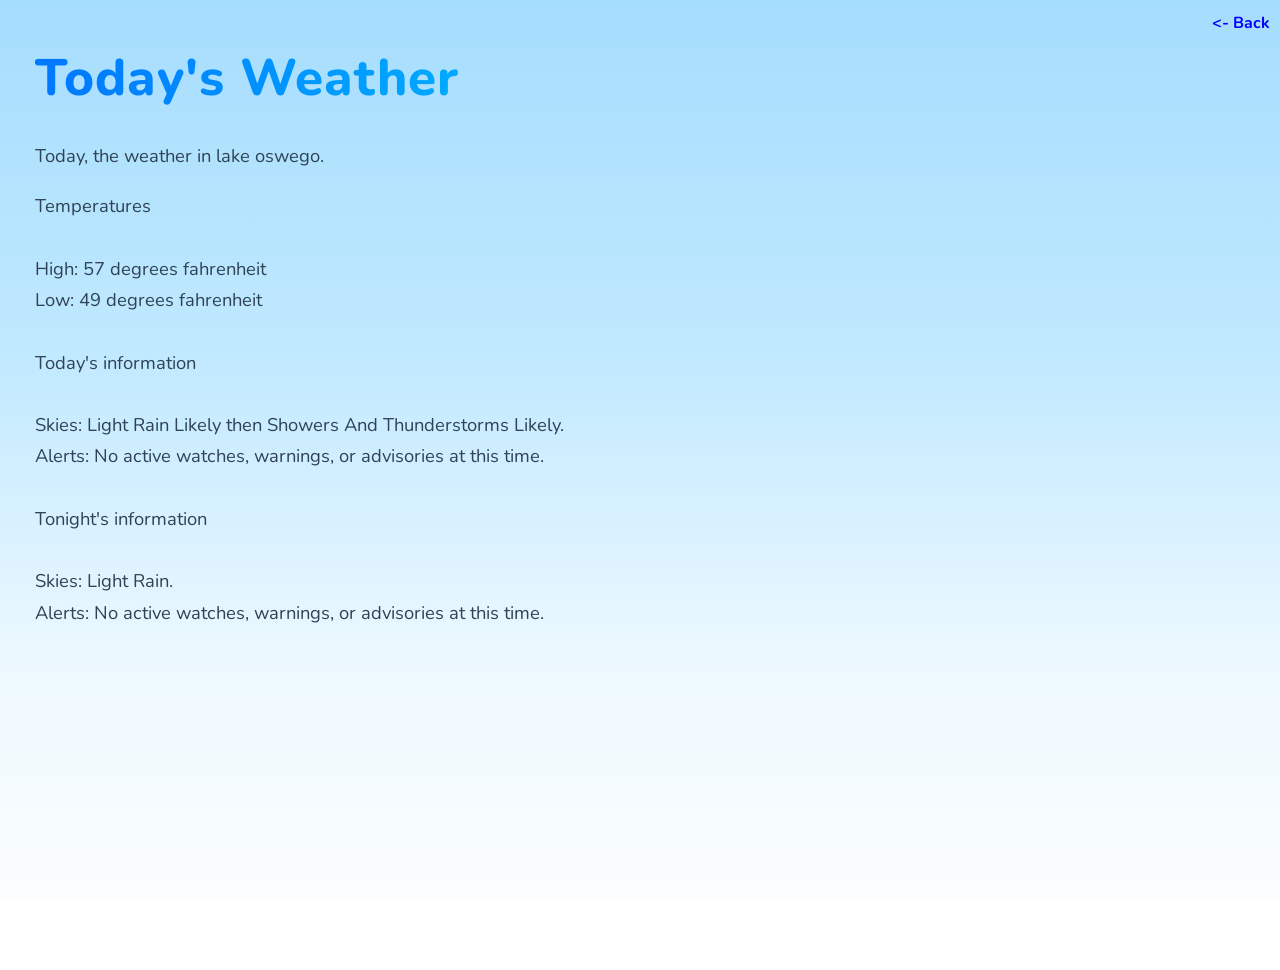
<file: site/todays-weather.html>
<!DOCTYPE html>
<html lang="en">
<head>
  <meta charset="UTF-8">
  <title>Today's Weather</title>
  <link rel="stylesheet" href="../style.css">
</head>
<body>
  <h1>Today's Weather</h1>
  <div style="position: fixed; top: 10px; right: 10px; color: blue; text-decoration: none;">
    <a href="javascript:history.back()" style="color: blue; text-decoration: none;"><- Back</a>
  </div>
  <p>Today, the weather in lake oswego.</p>
  <p>
  Temperatures<br>
  <br>
  High: 57 degrees fahrenheit<br>
  Low: 49 degrees fahrenheit<br>
  <br>
  Today's information<br>
  <br>
  Skies: Light Rain Likely then Showers And Thunderstorms Likely.<br>
  Alerts: No active watches, warnings, or advisories at this time.<br>
  <br>
  Tonight's information<br>
  <br>
  Skies: Light Rain.<br>
  Alerts: No active watches, warnings, or advisories at this time.<br>
  <br>
  </p>
</body>
</html>
</file>
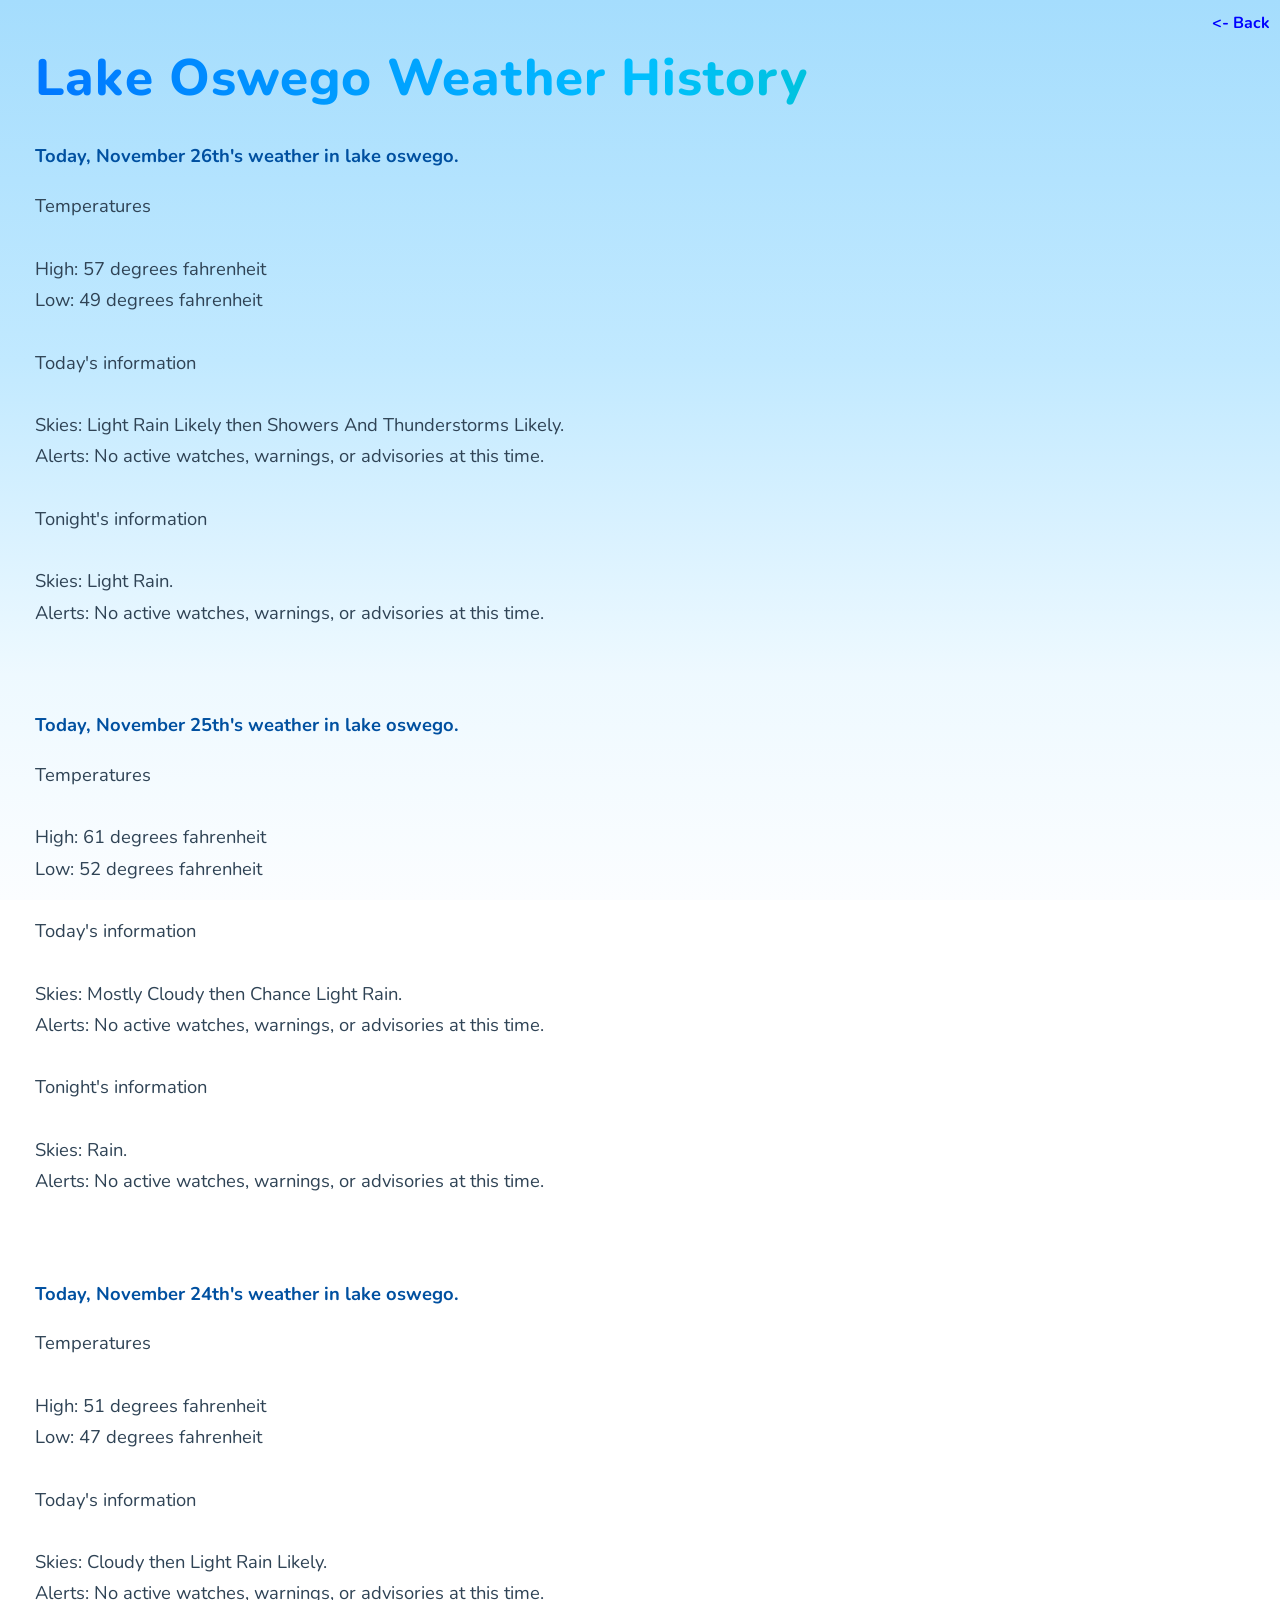
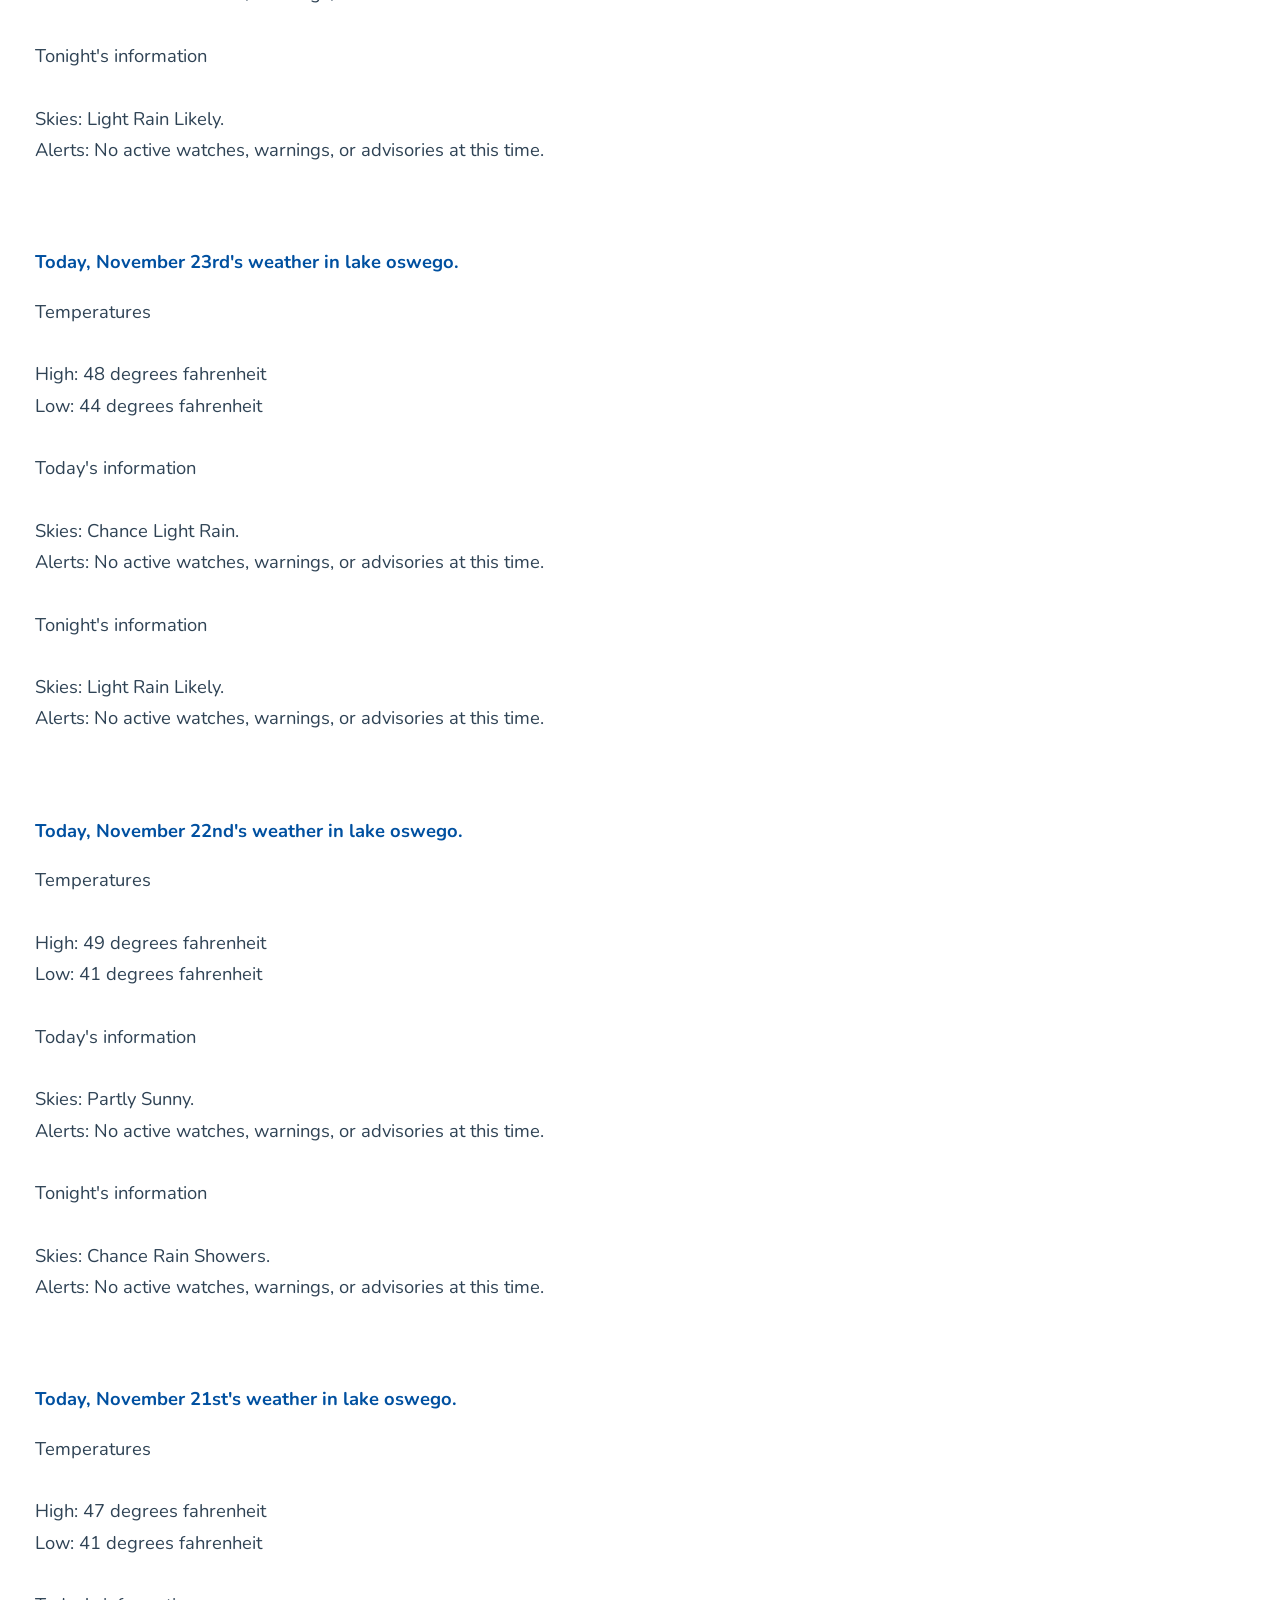
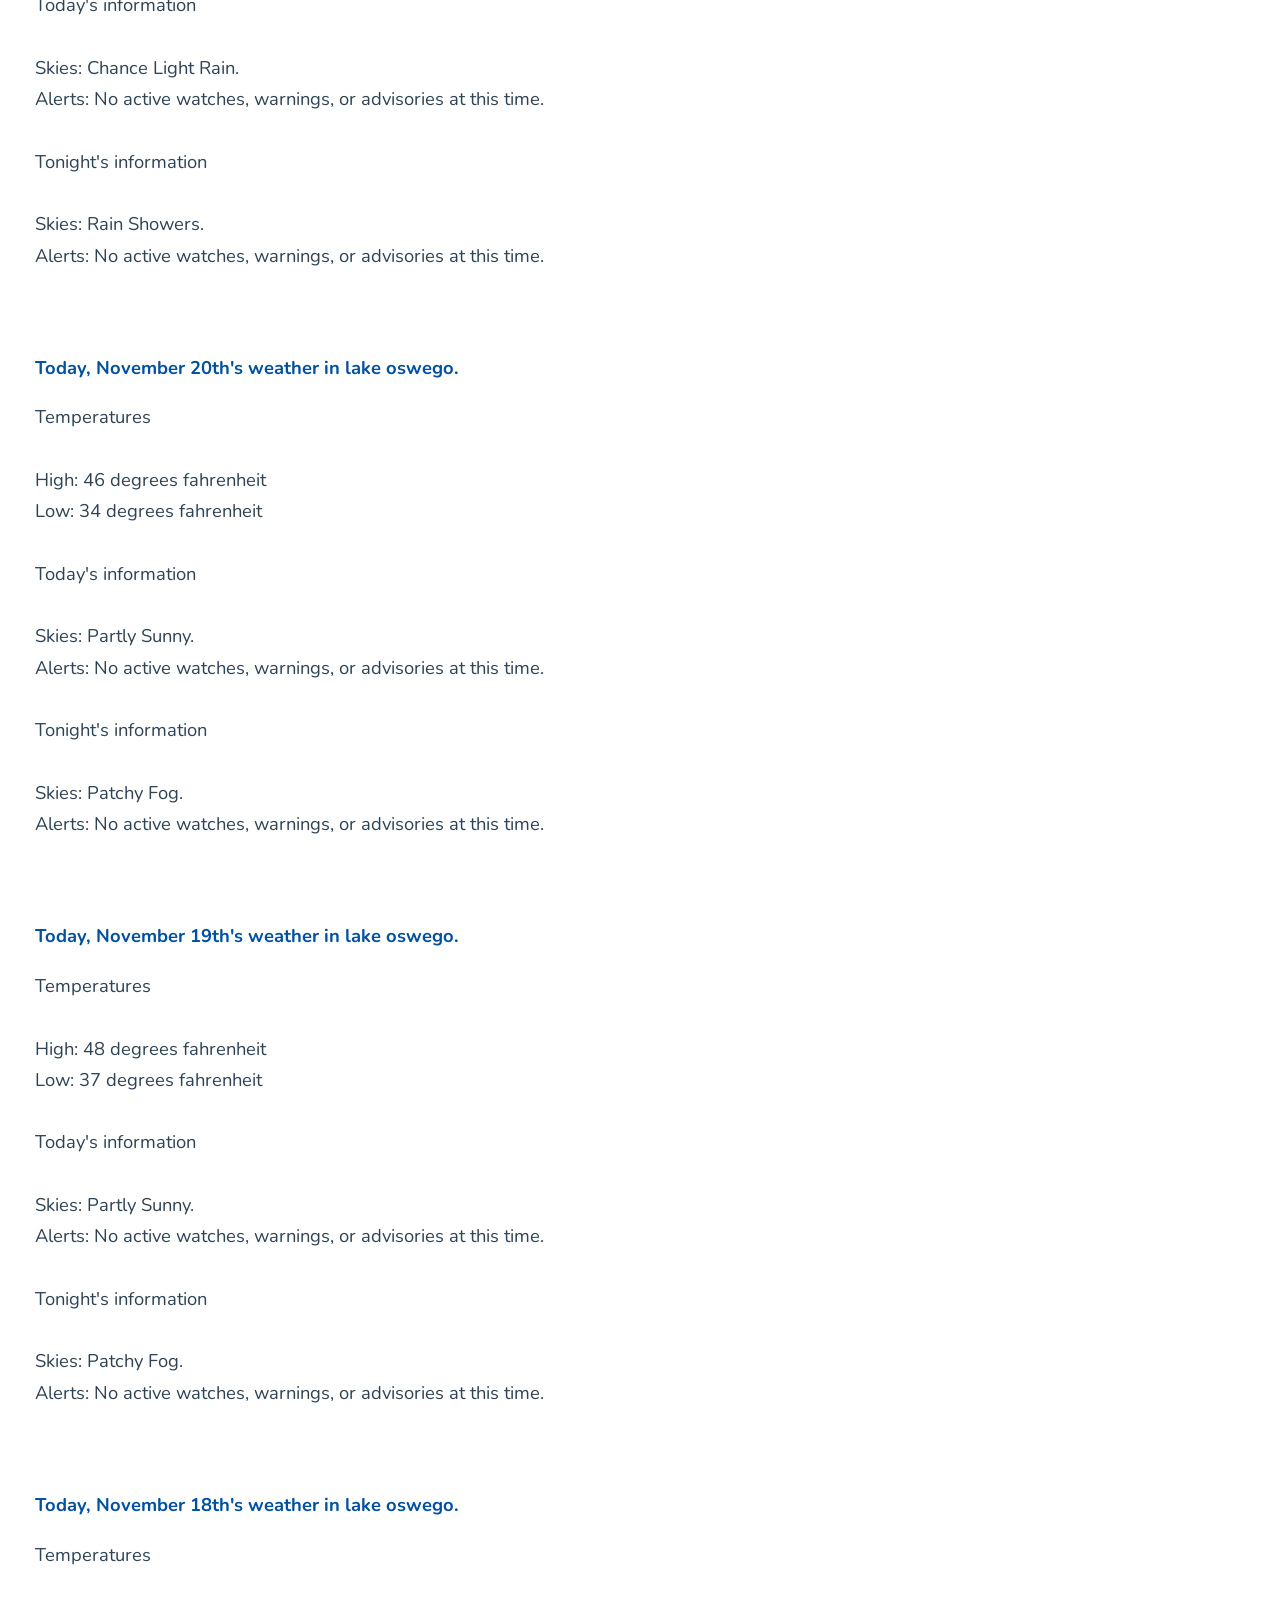
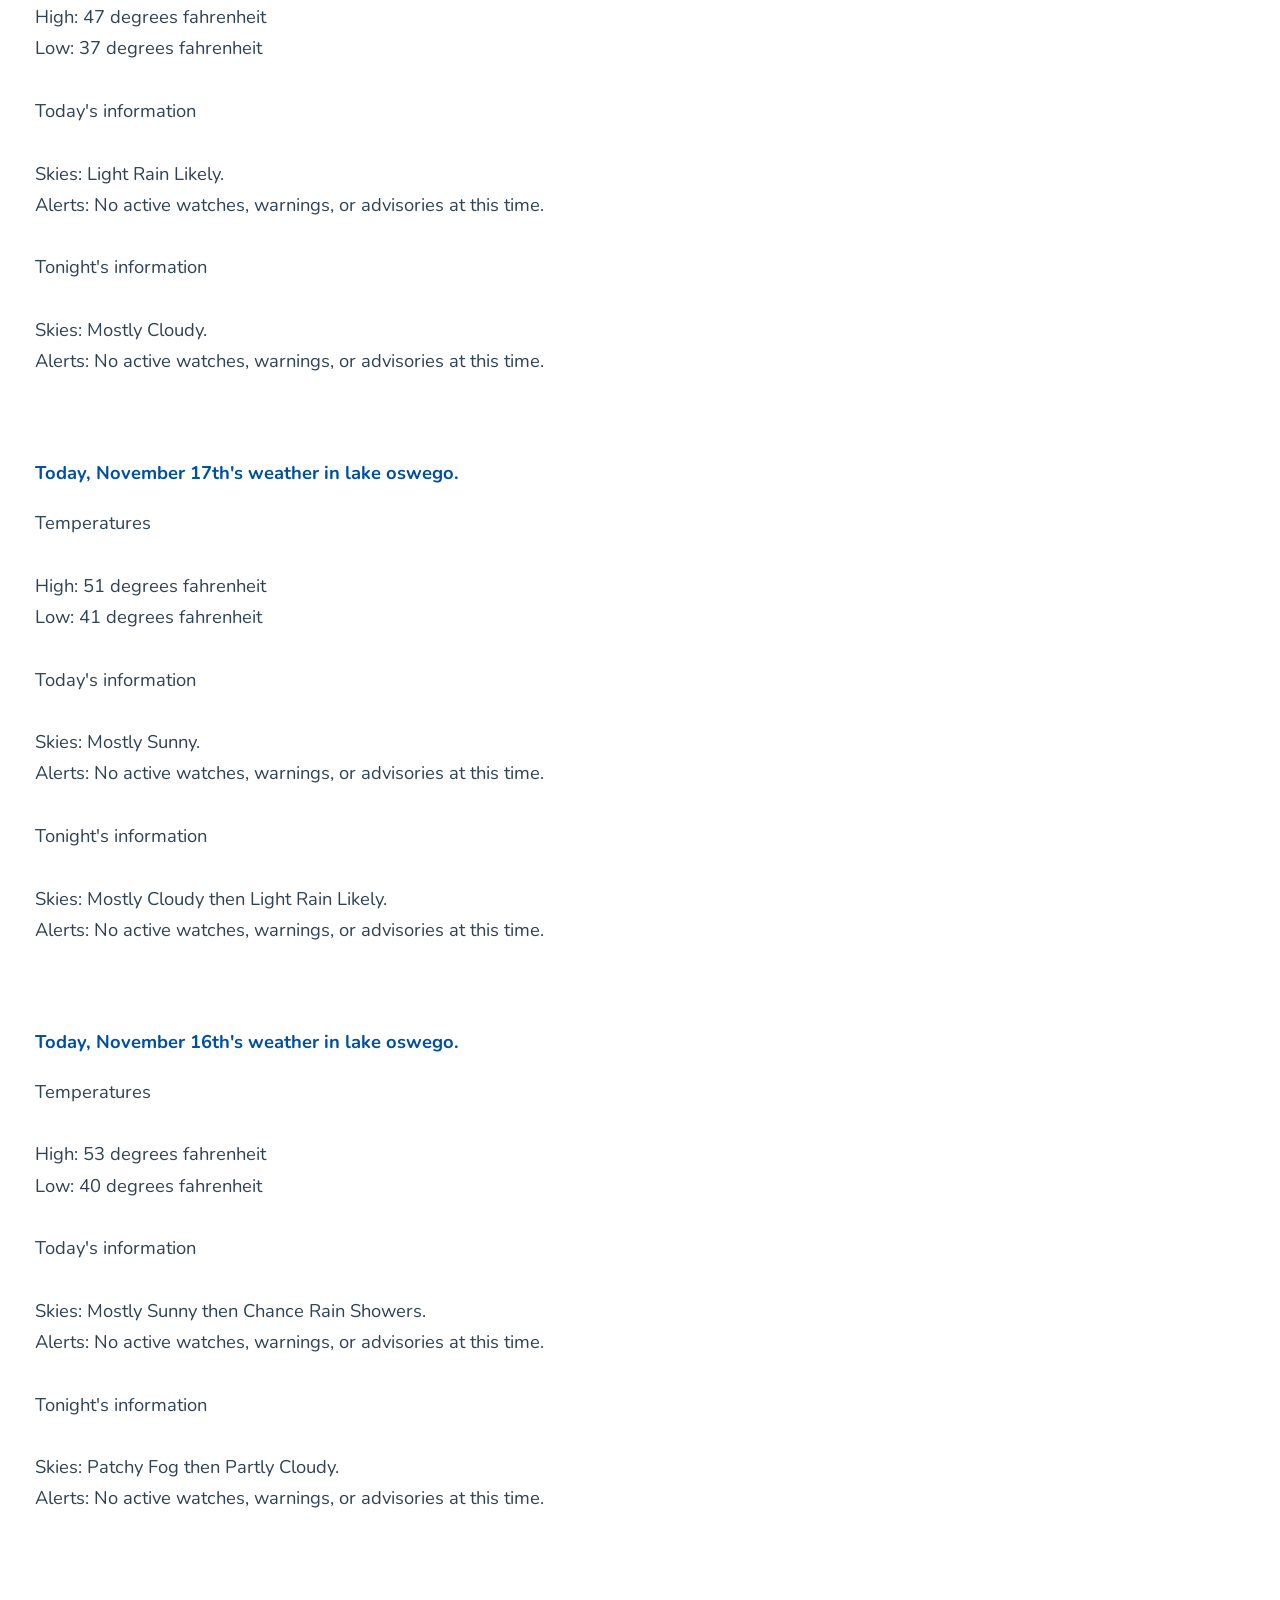
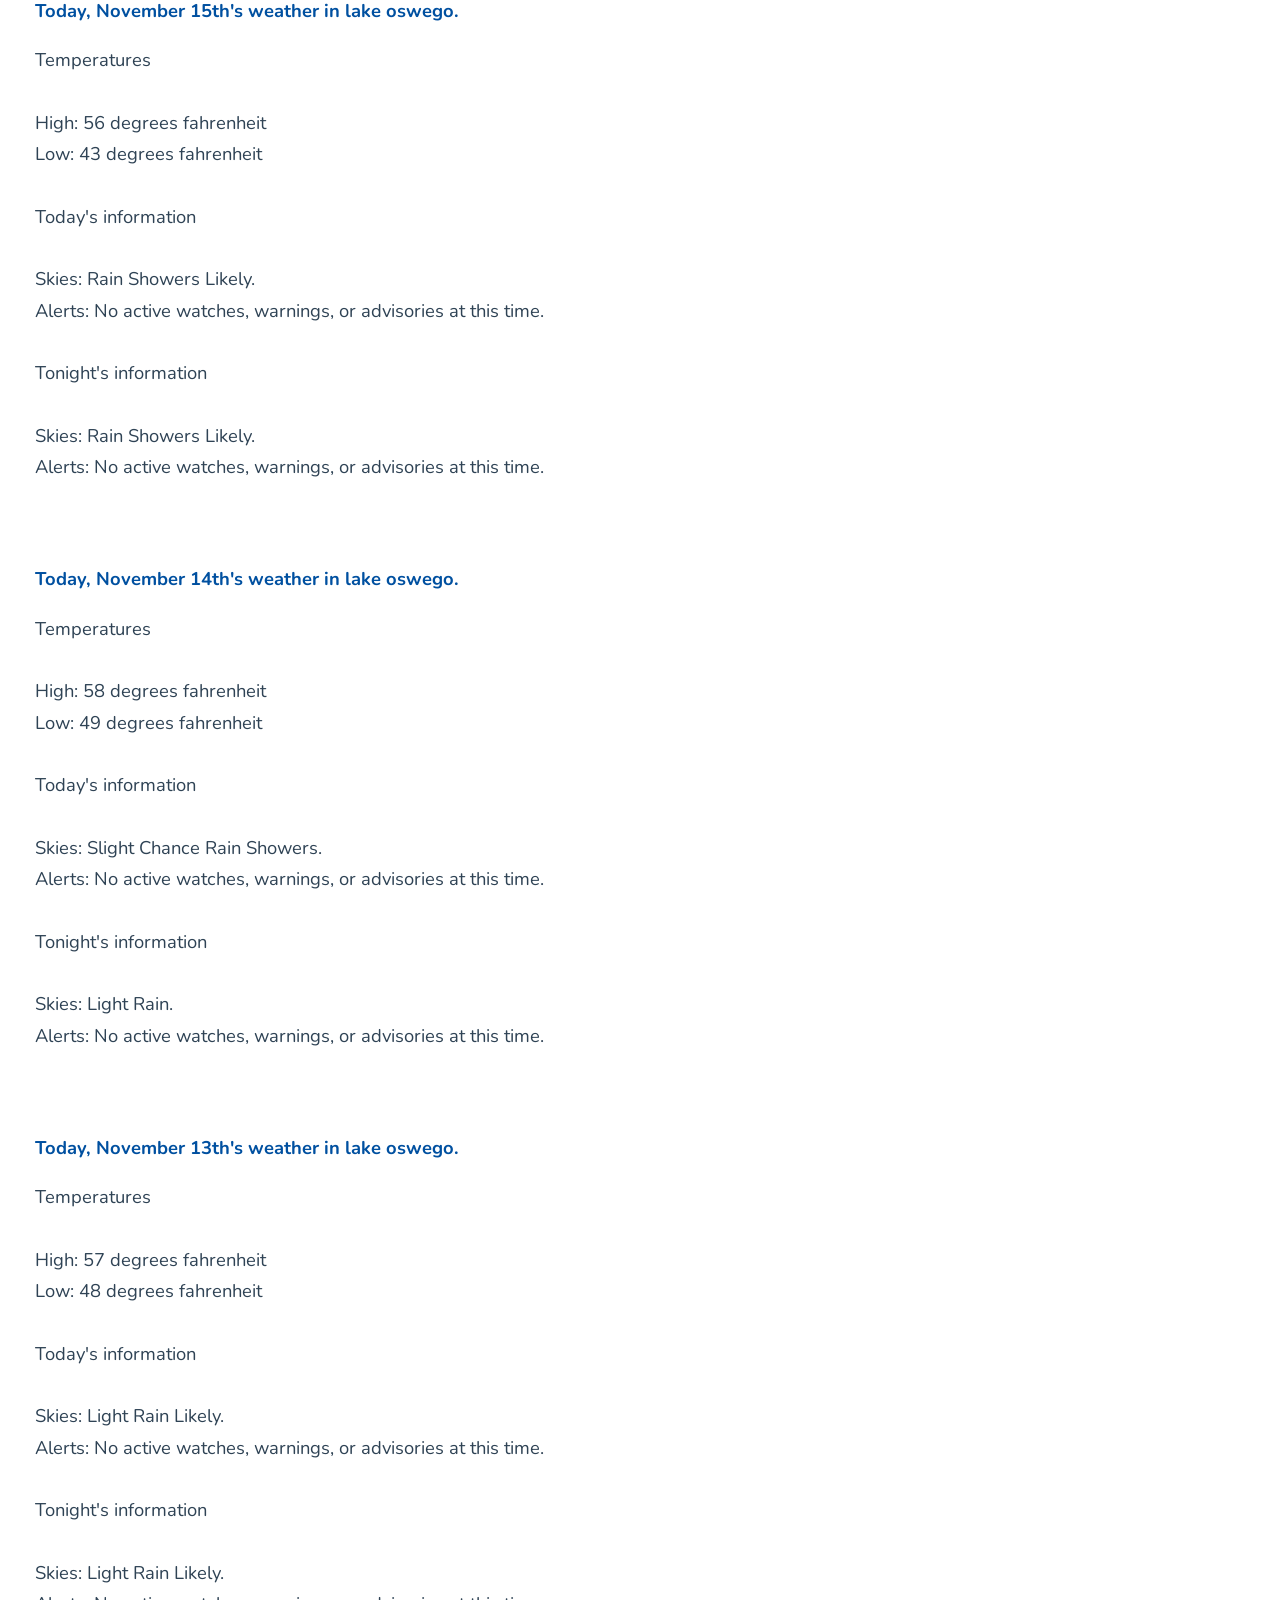
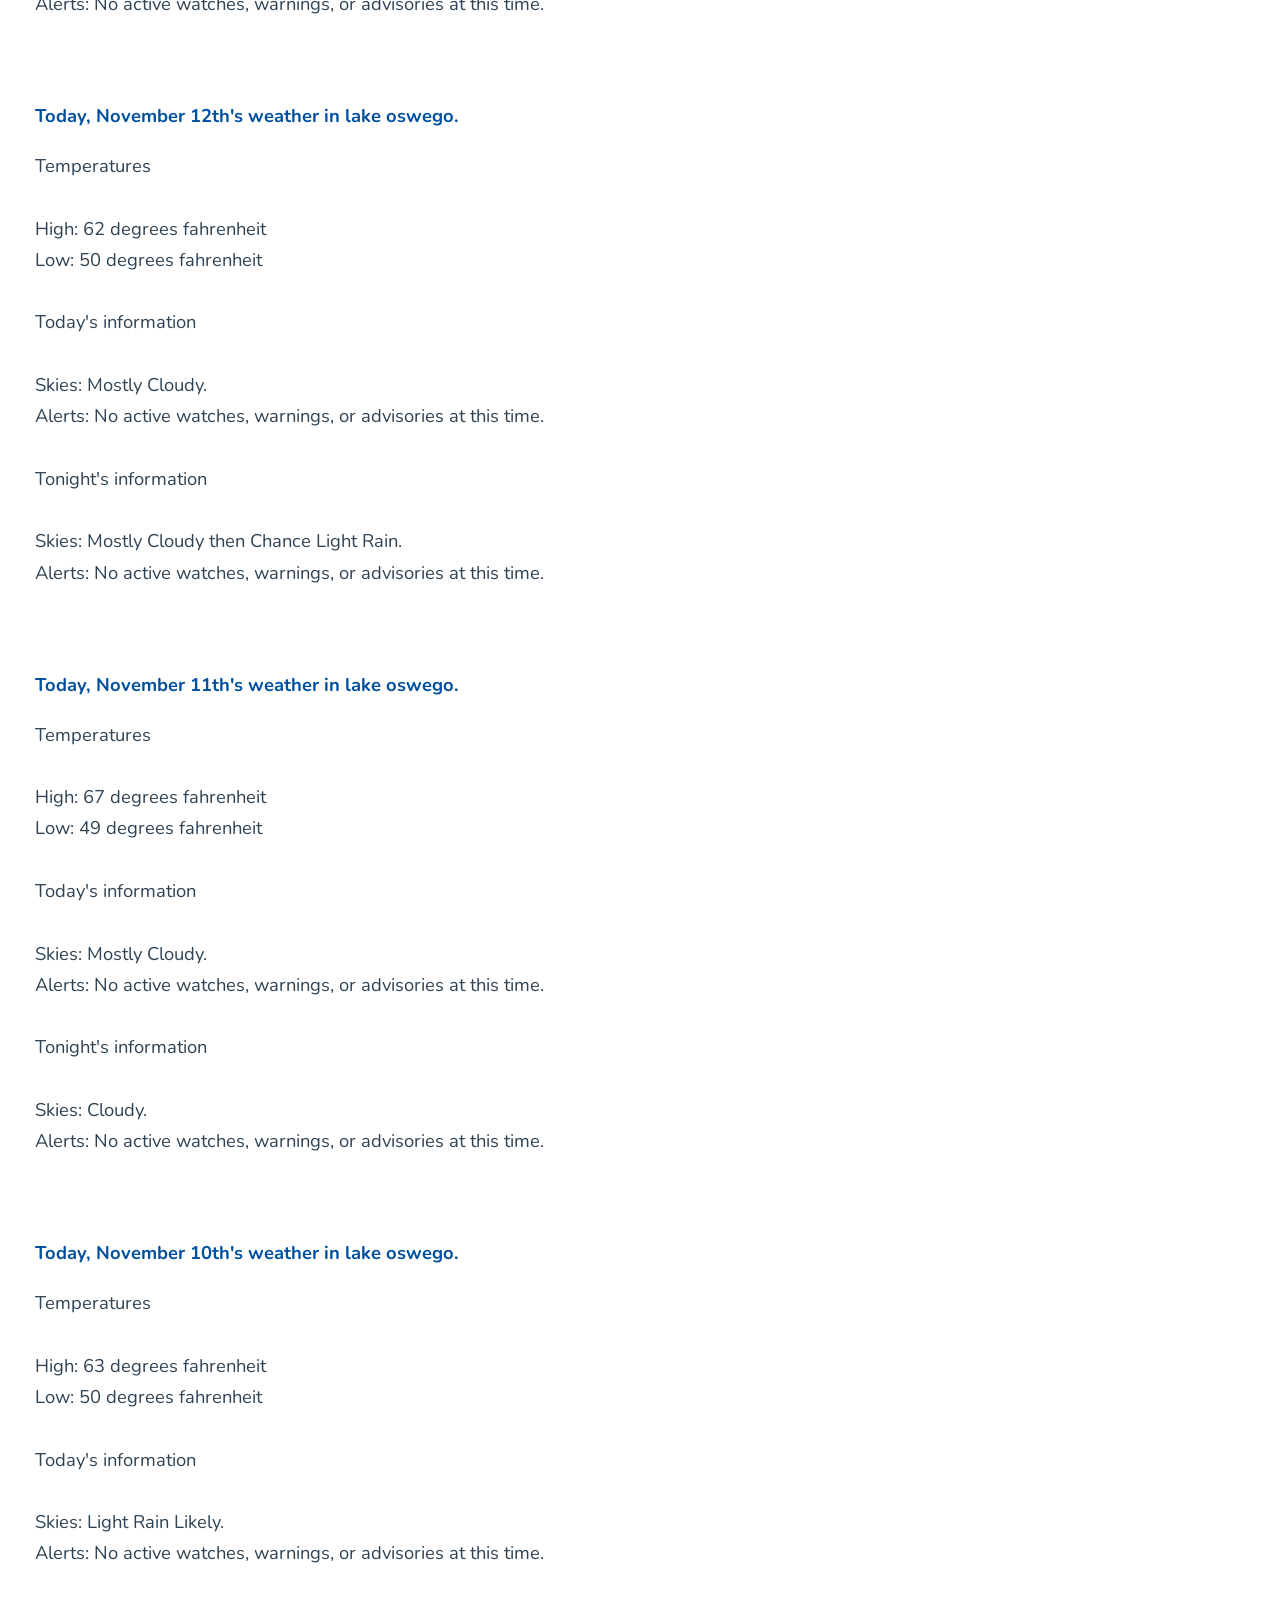
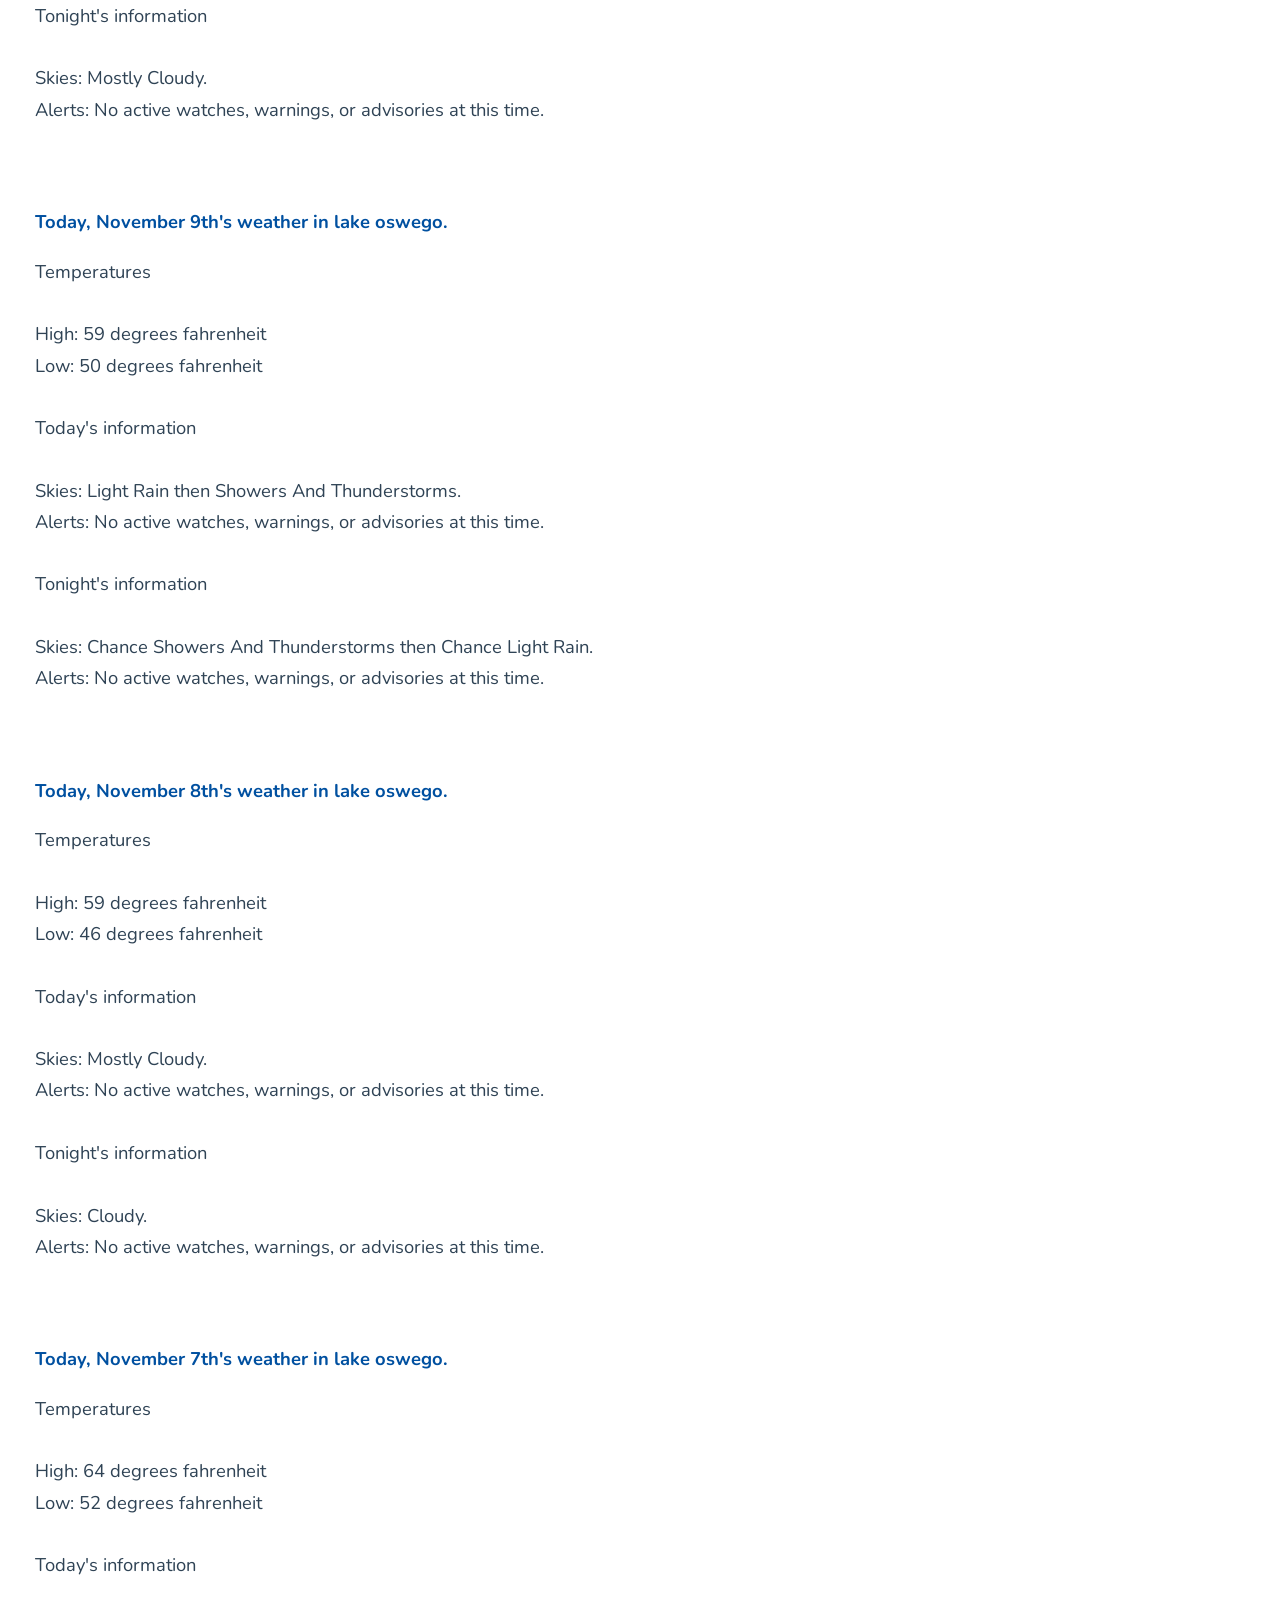
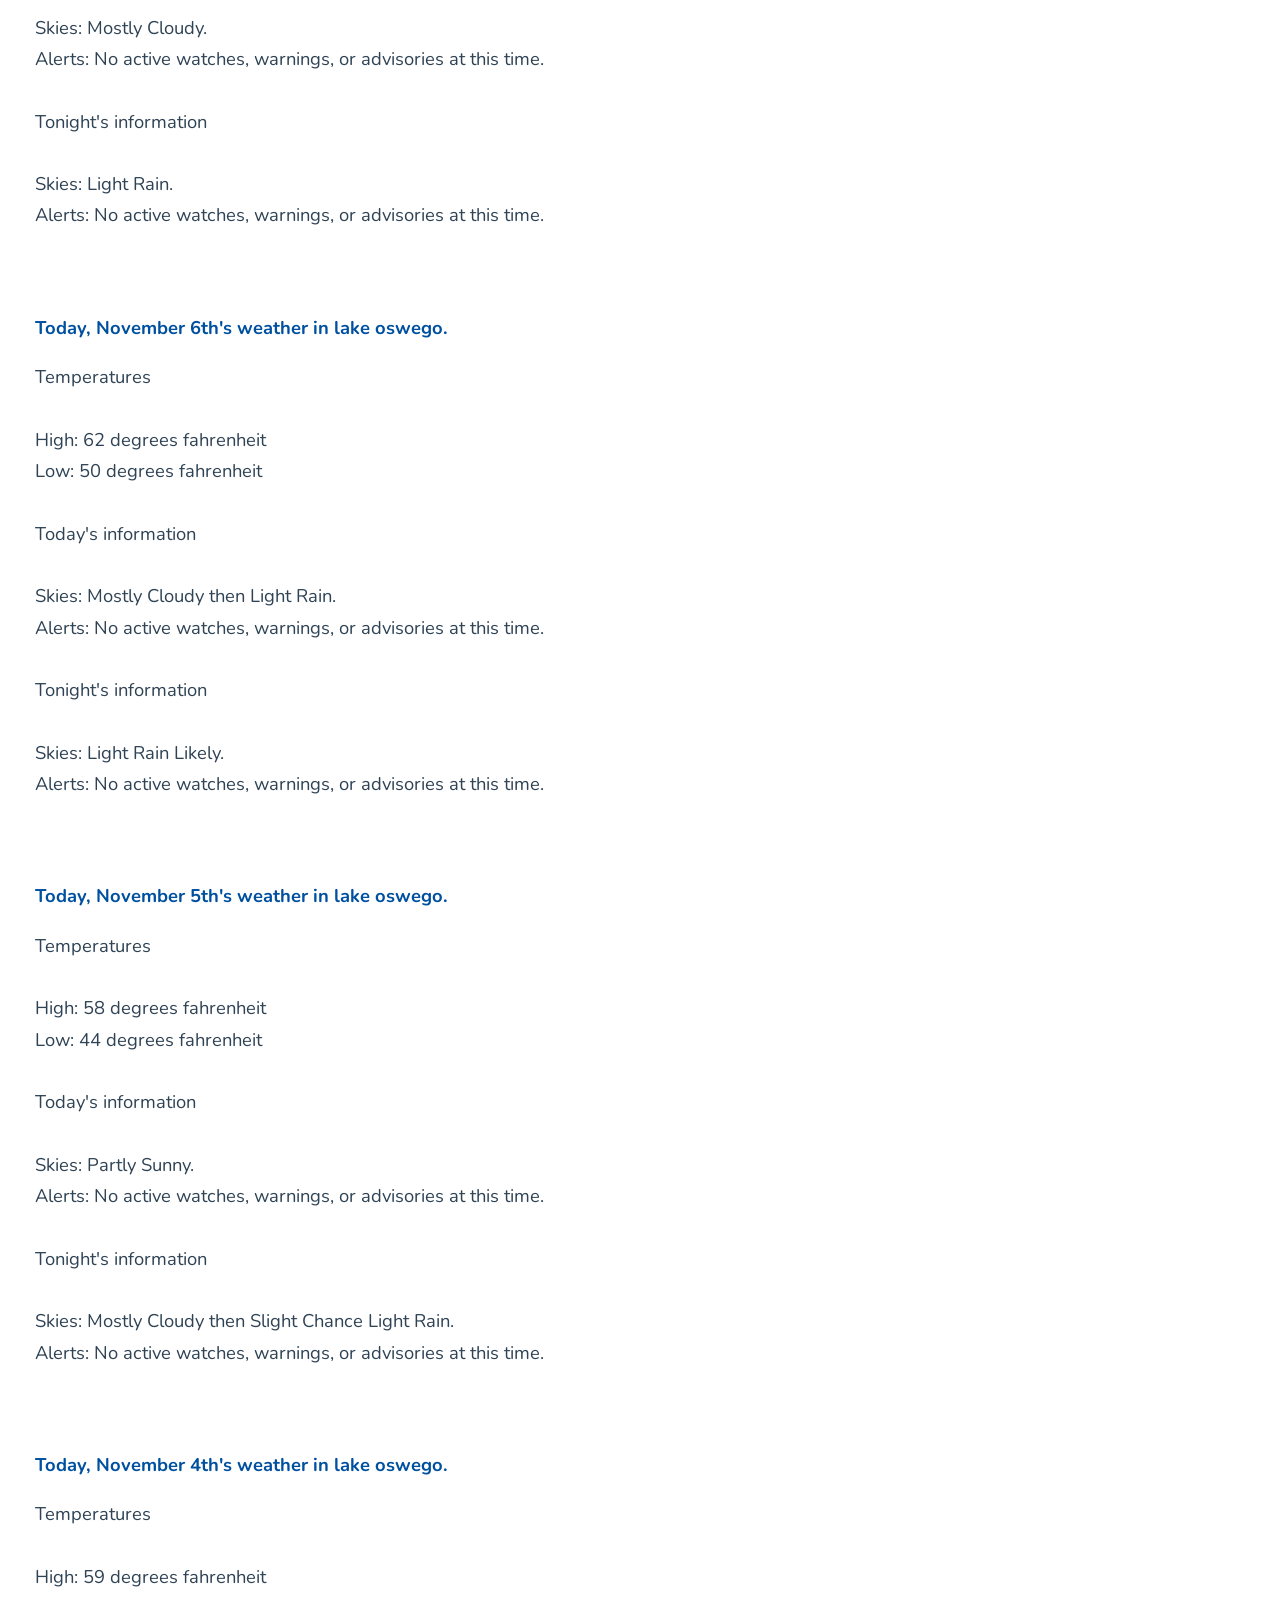
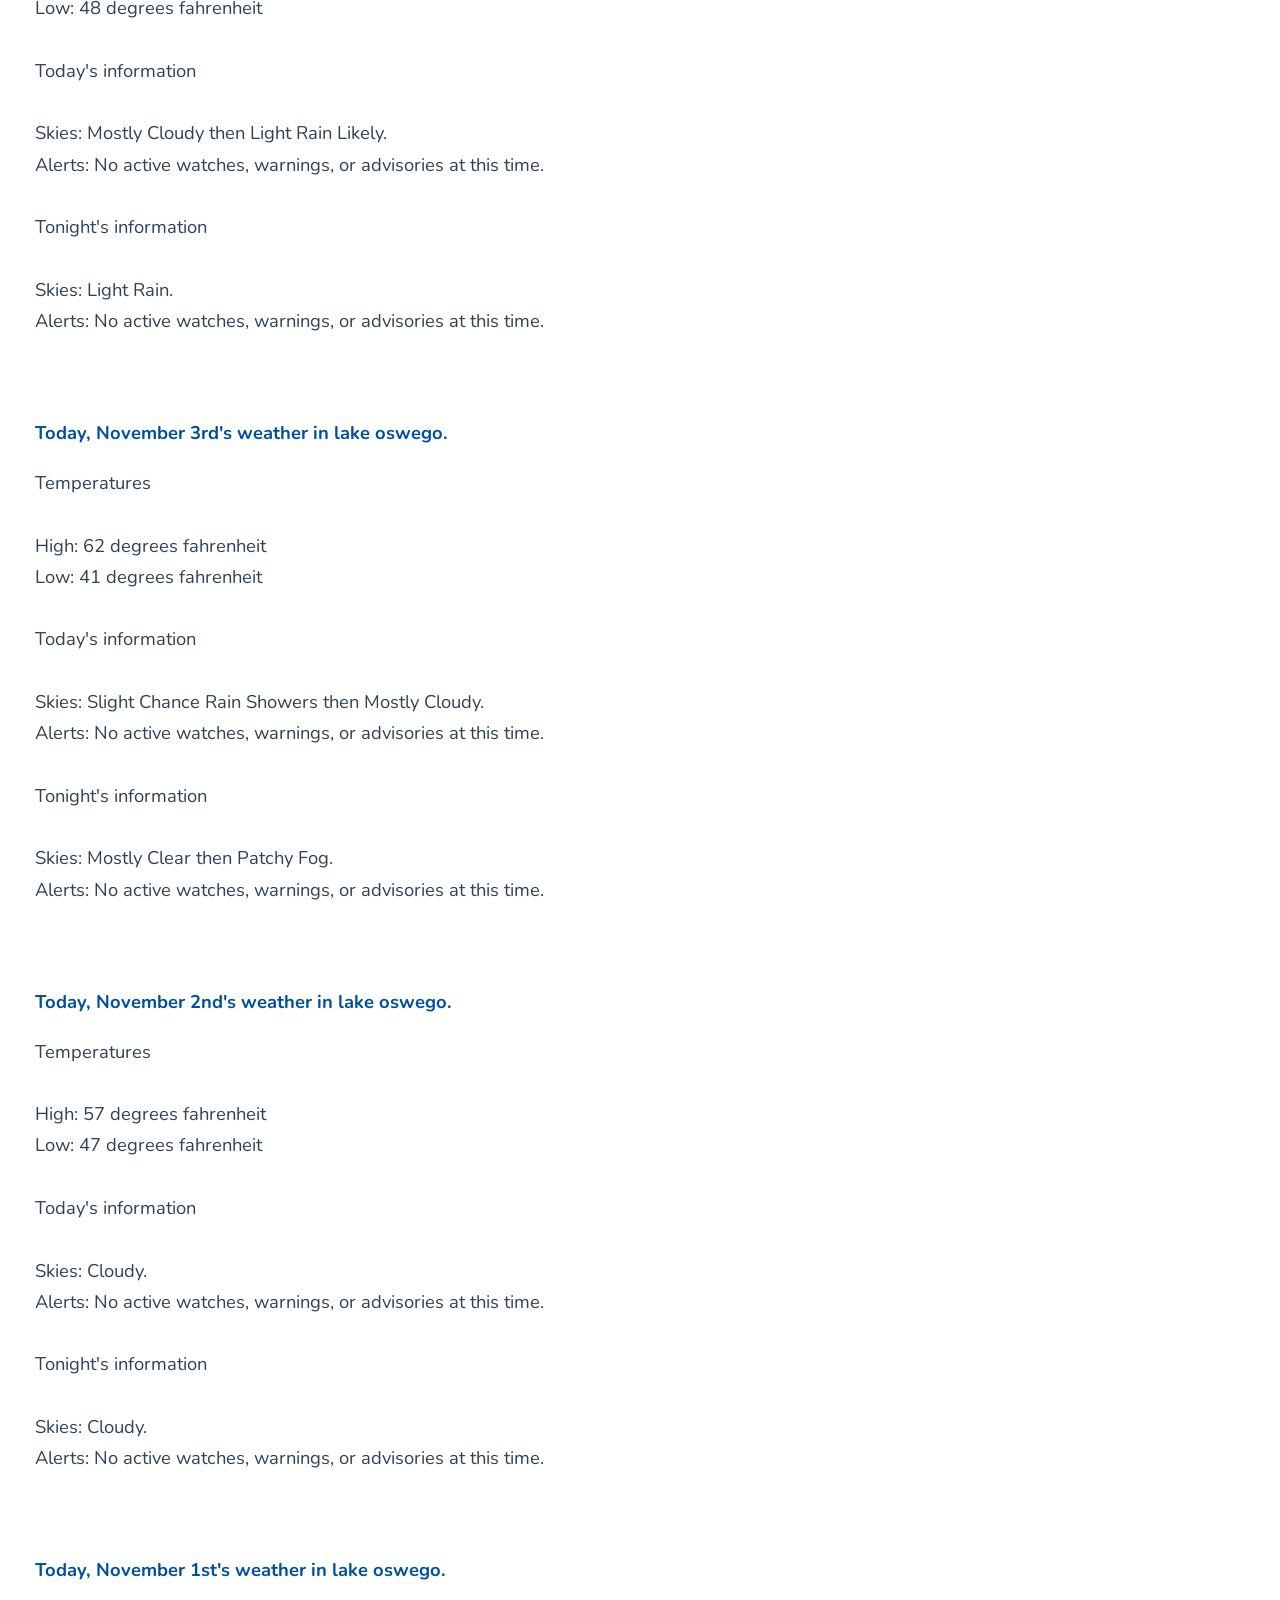
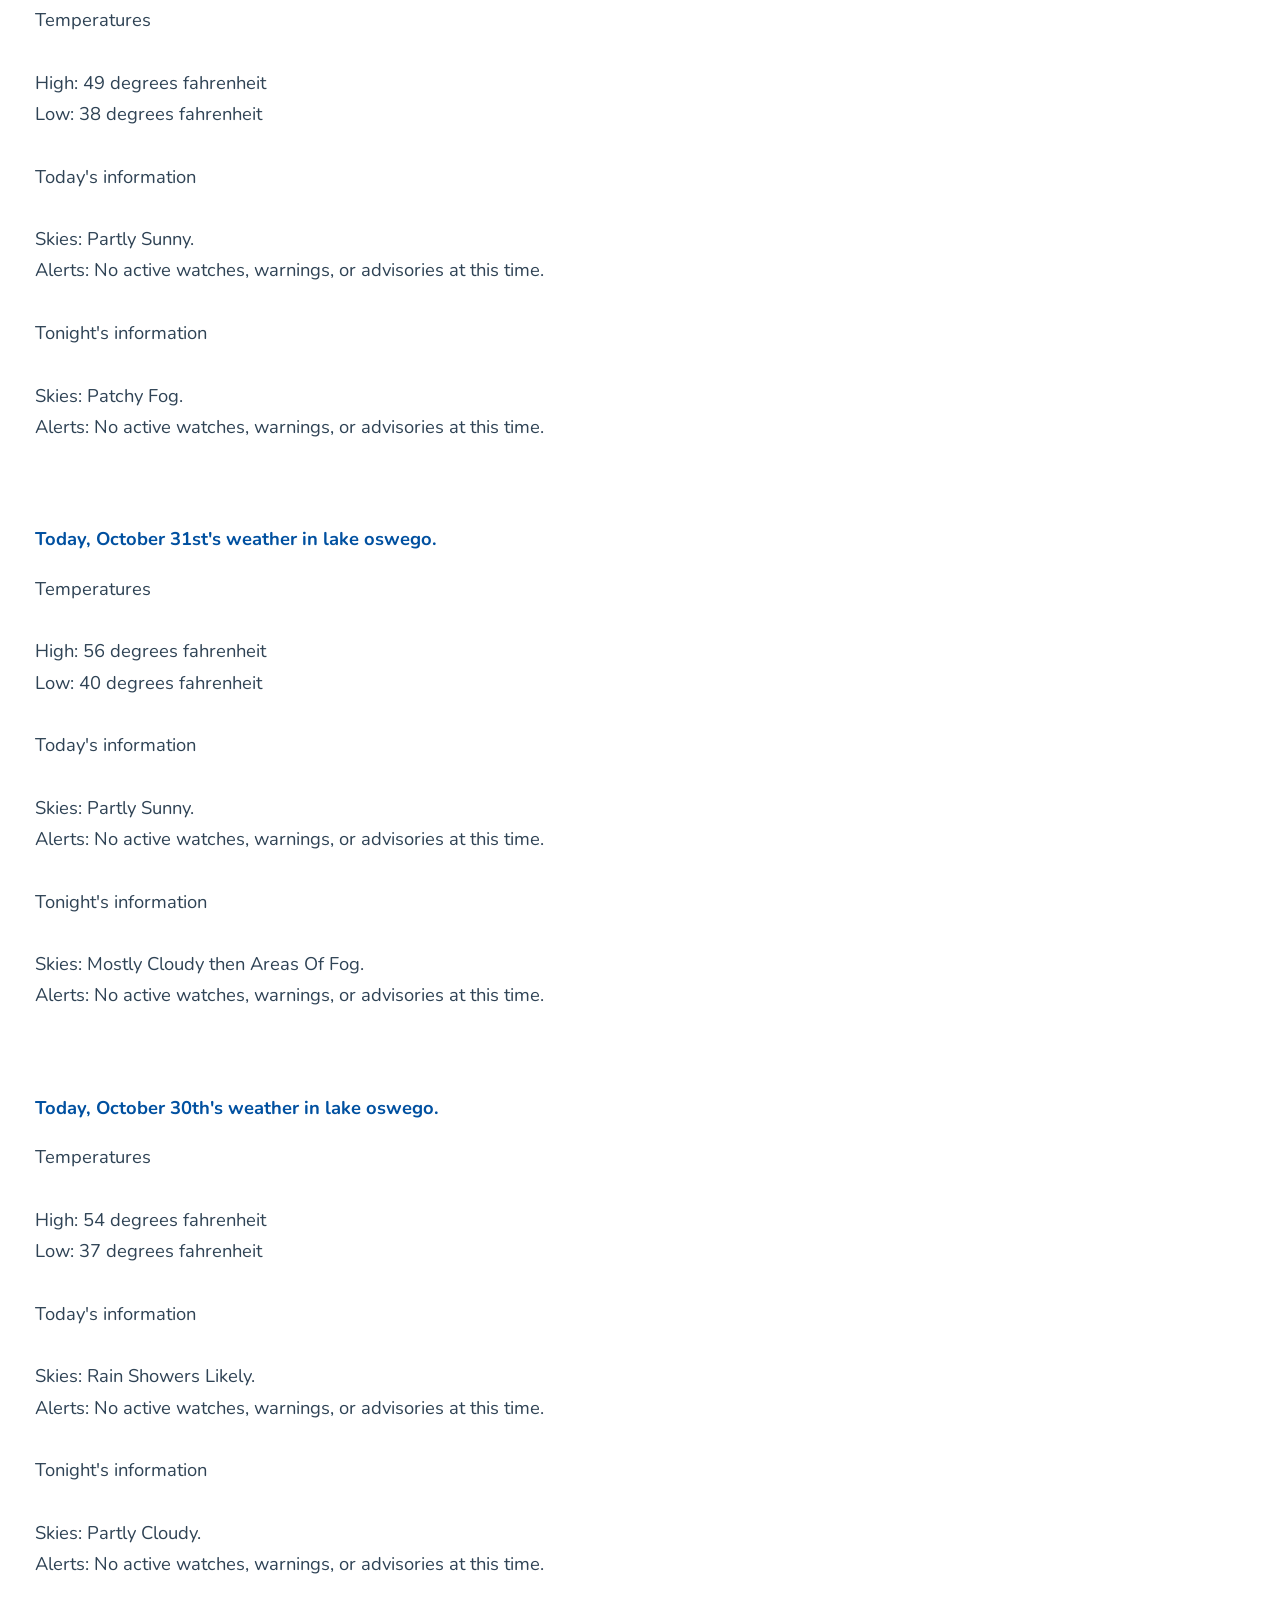
<file: site/weather-history.html>
<!DOCTYPE html>
<html lang="en">
<head>
  <meta charset="UTF-8">
  <title>Weather History</title>
  <link rel="stylesheet" href="../style.css">
</head>
<body>
  <h1>Lake Oswego Weather History</h1>
  <div style="position: fixed; top: 10px; right: 10px; color: blue; text-decoration: none;">
    <a href="javascript:history.back()" style="color: blue; text-decoration: none;"><- Back</a>
  </div>
  <!-- HISTORY TRACKING MARKER -->
<p><strong>Today, November 26th's weather in lake oswego.</strong></p>
<p>
  Temperatures<br>
  <br>
  High: 57 degrees fahrenheit<br>
  Low: 49 degrees fahrenheit<br>
  <br>
  Today's information<br>
  <br>
  Skies: Light Rain Likely then Showers And Thunderstorms Likely.<br>
  Alerts: No active watches, warnings, or advisories at this time.<br>
  <br>
  Tonight's information<br>
  <br>
  Skies: Light Rain.<br>
  Alerts: No active watches, warnings, or advisories at this time.<br>
  <br>
  <br>
</p>


<p><strong>Today, November 25th's weather in lake oswego.</strong></p>
<p>
  Temperatures<br>
  <br>
  High: 61 degrees fahrenheit<br>
  Low: 52 degrees fahrenheit<br>
  <br>
  Today's information<br>
  <br>
  Skies: Mostly Cloudy then Chance Light Rain.<br>
  Alerts: No active watches, warnings, or advisories at this time.<br>
  <br>
  Tonight's information<br>
  <br>
  Skies: Rain.<br>
  Alerts: No active watches, warnings, or advisories at this time.<br>
  <br>
  <br>
</p>


<p><strong>Today, November 24th's weather in lake oswego.</strong></p>
<p>
  Temperatures<br>
  <br>
  High: 51 degrees fahrenheit<br>
  Low: 47 degrees fahrenheit<br>
  <br>
  Today's information<br>
  <br>
  Skies: Cloudy then Light Rain Likely.<br>
  Alerts: No active watches, warnings, or advisories at this time.<br>
  <br>
  Tonight's information<br>
  <br>
  Skies: Light Rain Likely.<br>
  Alerts: No active watches, warnings, or advisories at this time.<br>
  <br>
  <br>
</p>


<p><strong>Today, November 23rd's weather in lake oswego.</strong></p>
<p>
  Temperatures<br>
  <br>
  High: 48 degrees fahrenheit<br>
  Low: 44 degrees fahrenheit<br>
  <br>
  Today's information<br>
  <br>
  Skies: Chance Light Rain.<br>
  Alerts: No active watches, warnings, or advisories at this time.<br>
  <br>
  Tonight's information<br>
  <br>
  Skies: Light Rain Likely.<br>
  Alerts: No active watches, warnings, or advisories at this time.<br>
  <br>
  <br>
</p>


<p><strong>Today, November 22nd's weather in lake oswego.</strong></p>
<p>
  Temperatures<br>
  <br>
  High: 49 degrees fahrenheit<br>
  Low: 41 degrees fahrenheit<br>
  <br>
  Today's information<br>
  <br>
  Skies: Partly Sunny.<br>
  Alerts: No active watches, warnings, or advisories at this time.<br>
  <br>
  Tonight's information<br>
  <br>
  Skies: Chance Rain Showers.<br>
  Alerts: No active watches, warnings, or advisories at this time.<br>
  <br>
  <br>
</p>


<p><strong>Today, November 21st's weather in lake oswego.</strong></p>
<p>
  Temperatures<br>
  <br>
  High: 47 degrees fahrenheit<br>
  Low: 41 degrees fahrenheit<br>
  <br>
  Today's information<br>
  <br>
  Skies: Chance Light Rain.<br>
  Alerts: No active watches, warnings, or advisories at this time.<br>
  <br>
  Tonight's information<br>
  <br>
  Skies: Rain Showers.<br>
  Alerts: No active watches, warnings, or advisories at this time.<br>
  <br>
  <br>
</p>


<p><strong>Today, November 20th's weather in lake oswego.</strong></p>
<p>
  Temperatures<br>
  <br>
  High: 46 degrees fahrenheit<br>
  Low: 34 degrees fahrenheit<br>
  <br>
  Today's information<br>
  <br>
  Skies: Partly Sunny.<br>
  Alerts: No active watches, warnings, or advisories at this time.<br>
  <br>
  Tonight's information<br>
  <br>
  Skies: Patchy Fog.<br>
  Alerts: No active watches, warnings, or advisories at this time.<br>
  <br>
  <br>
</p>


<p><strong>Today, November 19th's weather in lake oswego.</strong></p>
<p>
  Temperatures<br>
  <br>
  High: 48 degrees fahrenheit<br>
  Low: 37 degrees fahrenheit<br>
  <br>
  Today's information<br>
  <br>
  Skies: Partly Sunny.<br>
  Alerts: No active watches, warnings, or advisories at this time.<br>
  <br>
  Tonight's information<br>
  <br>
  Skies: Patchy Fog.<br>
  Alerts: No active watches, warnings, or advisories at this time.<br>
  <br>
  <br>
</p>


<p><strong>Today, November 18th's weather in lake oswego.</strong></p>
<p>
  Temperatures<br>
  <br>
  High: 47 degrees fahrenheit<br>
  Low: 37 degrees fahrenheit<br>
  <br>
  Today's information<br>
  <br>
  Skies: Light Rain Likely.<br>
  Alerts: No active watches, warnings, or advisories at this time.<br>
  <br>
  Tonight's information<br>
  <br>
  Skies: Mostly Cloudy.<br>
  Alerts: No active watches, warnings, or advisories at this time.<br>
  <br>
  <br>
</p>


<p><strong>Today, November 17th's weather in lake oswego.</strong></p>
<p>
  Temperatures<br>
  <br>
  High: 51 degrees fahrenheit<br>
  Low: 41 degrees fahrenheit<br>
  <br>
  Today's information<br>
  <br>
  Skies: Mostly Sunny.<br>
  Alerts: No active watches, warnings, or advisories at this time.<br>
  <br>
  Tonight's information<br>
  <br>
  Skies: Mostly Cloudy then Light Rain Likely.<br>
  Alerts: No active watches, warnings, or advisories at this time.<br>
  <br>
  <br>
</p>


<p><strong>Today, November 16th's weather in lake oswego.</strong></p>
<p>
  Temperatures<br>
  <br>
  High: 53 degrees fahrenheit<br>
  Low: 40 degrees fahrenheit<br>
  <br>
  Today's information<br>
  <br>
  Skies: Mostly Sunny then Chance Rain Showers.<br>
  Alerts: No active watches, warnings, or advisories at this time.<br>
  <br>
  Tonight's information<br>
  <br>
  Skies: Patchy Fog then Partly Cloudy.<br>
  Alerts: No active watches, warnings, or advisories at this time.<br>
  <br>
  <br>
</p>


<p><strong>Today, November 15th's weather in lake oswego.</strong></p>
<p>
  Temperatures<br>
  <br>
  High: 56 degrees fahrenheit<br>
  Low: 43 degrees fahrenheit<br>
  <br>
  Today's information<br>
  <br>
  Skies: Rain Showers Likely.<br>
  Alerts: No active watches, warnings, or advisories at this time.<br>
  <br>
  Tonight's information<br>
  <br>
  Skies: Rain Showers Likely.<br>
  Alerts: No active watches, warnings, or advisories at this time.<br>
  <br>
  <br>
</p>


<p><strong>Today, November 14th's weather in lake oswego.</strong></p>
<p>
  Temperatures<br>
  <br>
  High: 58 degrees fahrenheit<br>
  Low: 49 degrees fahrenheit<br>
  <br>
  Today's information<br>
  <br>
  Skies: Slight Chance Rain Showers.<br>
  Alerts: No active watches, warnings, or advisories at this time.<br>
  <br>
  Tonight's information<br>
  <br>
  Skies: Light Rain.<br>
  Alerts: No active watches, warnings, or advisories at this time.<br>
  <br>
  <br>
</p>


<p><strong>Today, November 13th's weather in lake oswego.</strong></p>
<p>
  Temperatures<br>
  <br>
  High: 57 degrees fahrenheit<br>
  Low: 48 degrees fahrenheit<br>
  <br>
  Today's information<br>
  <br>
  Skies: Light Rain Likely.<br>
  Alerts: No active watches, warnings, or advisories at this time.<br>
  <br>
  Tonight's information<br>
  <br>
  Skies: Light Rain Likely.<br>
  Alerts: No active watches, warnings, or advisories at this time.<br>
  <br>
  <br>
</p>


<p><strong>Today, November 12th's weather in lake oswego.</strong></p>
<p>
  Temperatures<br>
  <br>
  High: 62 degrees fahrenheit<br>
  Low: 50 degrees fahrenheit<br>
  <br>
  Today's information<br>
  <br>
  Skies: Mostly Cloudy.<br>
  Alerts: No active watches, warnings, or advisories at this time.<br>
  <br>
  Tonight's information<br>
  <br>
  Skies: Mostly Cloudy then Chance Light Rain.<br>
  Alerts: No active watches, warnings, or advisories at this time.<br>
  <br>
  <br>
</p>


<p><strong>Today, November 11th's weather in lake oswego.</strong></p>
<p>
  Temperatures<br>
  <br>
  High: 67 degrees fahrenheit<br>
  Low: 49 degrees fahrenheit<br>
  <br>
  Today's information<br>
  <br>
  Skies: Mostly Cloudy.<br>
  Alerts: No active watches, warnings, or advisories at this time.<br>
  <br>
  Tonight's information<br>
  <br>
  Skies: Cloudy.<br>
  Alerts: No active watches, warnings, or advisories at this time.<br>
  <br>
  <br>
</p>


<p><strong>Today, November 10th's weather in lake oswego.</strong></p>
<p>
  Temperatures<br>
  <br>
  High: 63 degrees fahrenheit<br>
  Low: 50 degrees fahrenheit<br>
  <br>
  Today's information<br>
  <br>
  Skies: Light Rain Likely.<br>
  Alerts: No active watches, warnings, or advisories at this time.<br>
  <br>
  Tonight's information<br>
  <br>
  Skies: Mostly Cloudy.<br>
  Alerts: No active watches, warnings, or advisories at this time.<br>
  <br>
  <br>
</p>


<p><strong>Today, November 9th's weather in lake oswego.</strong></p>
<p>
  Temperatures<br>
  <br>
  High: 59 degrees fahrenheit<br>
  Low: 50 degrees fahrenheit<br>
  <br>
  Today's information<br>
  <br>
  Skies: Light Rain then Showers And Thunderstorms.<br>
  Alerts: No active watches, warnings, or advisories at this time.<br>
  <br>
  Tonight's information<br>
  <br>
  Skies: Chance Showers And Thunderstorms then Chance Light Rain.<br>
  Alerts: No active watches, warnings, or advisories at this time.<br>
  <br>
  <br>
</p>


<p><strong>Today, November 8th's weather in lake oswego.</strong></p>
<p>
  Temperatures<br>
  <br>
  High: 59 degrees fahrenheit<br>
  Low: 46 degrees fahrenheit<br>
  <br>
  Today's information<br>
  <br>
  Skies: Mostly Cloudy.<br>
  Alerts: No active watches, warnings, or advisories at this time.<br>
  <br>
  Tonight's information<br>
  <br>
  Skies: Cloudy.<br>
  Alerts: No active watches, warnings, or advisories at this time.<br>
  <br>
  <br>
</p>


<p><strong>Today, November 7th's weather in lake oswego.</strong></p>
<p>
  Temperatures<br>
  <br>
  High: 64 degrees fahrenheit<br>
  Low: 52 degrees fahrenheit<br>
  <br>
  Today's information<br>
  <br>
  Skies: Mostly Cloudy.<br>
  Alerts: No active watches, warnings, or advisories at this time.<br>
  <br>
  Tonight's information<br>
  <br>
  Skies: Light Rain.<br>
  Alerts: No active watches, warnings, or advisories at this time.<br>
  <br>
  <br>
</p>


<p><strong>Today, November 6th's weather in lake oswego.</strong></p>
<p>
  Temperatures<br>
  <br>
  High: 62 degrees fahrenheit<br>
  Low: 50 degrees fahrenheit<br>
  <br>
  Today's information<br>
  <br>
  Skies: Mostly Cloudy then Light Rain.<br>
  Alerts: No active watches, warnings, or advisories at this time.<br>
  <br>
  Tonight's information<br>
  <br>
  Skies: Light Rain Likely.<br>
  Alerts: No active watches, warnings, or advisories at this time.<br>
  <br>
  <br>
</p>


<p><strong>Today, November 5th's weather in lake oswego.</strong></p>
<p>
  Temperatures<br>
  <br>
  High: 58 degrees fahrenheit<br>
  Low: 44 degrees fahrenheit<br>
  <br>
  Today's information<br>
  <br>
  Skies: Partly Sunny.<br>
  Alerts: No active watches, warnings, or advisories at this time.<br>
  <br>
  Tonight's information<br>
  <br>
  Skies: Mostly Cloudy then Slight Chance Light Rain.<br>
  Alerts: No active watches, warnings, or advisories at this time.<br>
  <br>
  <br>
</p>


<p><strong>Today, November 4th's weather in lake oswego.</strong></p>
<p>
  Temperatures<br>
  <br>
  High: 59 degrees fahrenheit<br>
  Low: 48 degrees fahrenheit<br>
  <br>
  Today's information<br>
  <br>
  Skies: Mostly Cloudy then Light Rain Likely.<br>
  Alerts: No active watches, warnings, or advisories at this time.<br>
  <br>
  Tonight's information<br>
  <br>
  Skies: Light Rain.<br>
  Alerts: No active watches, warnings, or advisories at this time.<br>
  <br>
  <br>
</p>


<p><strong>Today, November 3rd's weather in lake oswego.</strong></p>
<p>
  Temperatures<br>
  <br>
  High: 62 degrees fahrenheit<br>
  Low: 41 degrees fahrenheit<br>
  <br>
  Today's information<br>
  <br>
  Skies: Slight Chance Rain Showers then Mostly Cloudy.<br>
  Alerts: No active watches, warnings, or advisories at this time.<br>
  <br>
  Tonight's information<br>
  <br>
  Skies: Mostly Clear then Patchy Fog.<br>
  Alerts: No active watches, warnings, or advisories at this time.<br>
  <br>
  <br>
</p>


<p><strong>Today, November 2nd's weather in lake oswego.</strong></p>
<p>
  Temperatures<br>
  <br>
  High: 57 degrees fahrenheit<br>
  Low: 47 degrees fahrenheit<br>
  <br>
  Today's information<br>
  <br>
  Skies: Cloudy.<br>
  Alerts: No active watches, warnings, or advisories at this time.<br>
  <br>
  Tonight's information<br>
  <br>
  Skies: Cloudy.<br>
  Alerts: No active watches, warnings, or advisories at this time.<br>
  <br>
  <br>
</p>


<p><strong>Today, November 1st's weather in lake oswego.</strong></p>
<p>
  Temperatures<br>
  <br>
  High: 49 degrees fahrenheit<br>
  Low: 38 degrees fahrenheit<br>
  <br>
  Today's information<br>
  <br>
  Skies: Partly Sunny.<br>
  Alerts: No active watches, warnings, or advisories at this time.<br>
  <br>
  Tonight's information<br>
  <br>
  Skies: Patchy Fog.<br>
  Alerts: No active watches, warnings, or advisories at this time.<br>
  <br>
  <br>
</p>


<p><strong>Today, October 31st's weather in lake oswego.</strong></p>
<p>
  Temperatures<br>
  <br>
  High: 56 degrees fahrenheit<br>
  Low: 40 degrees fahrenheit<br>
  <br>
  Today's information<br>
  <br>
  Skies: Partly Sunny.<br>
  Alerts: No active watches, warnings, or advisories at this time.<br>
  <br>
  Tonight's information<br>
  <br>
  Skies: Mostly Cloudy then Areas Of Fog.<br>
  Alerts: No active watches, warnings, or advisories at this time.<br>
  <br>
  <br>
</p>


<p><strong>Today, October 30th's weather in lake oswego.</strong></p>
<p>
  Temperatures<br>
  <br>
  High: 54 degrees fahrenheit<br>
  Low: 37 degrees fahrenheit<br>
  <br>
  Today's information<br>
  <br>
  Skies: Rain Showers Likely.<br>
  Alerts: No active watches, warnings, or advisories at this time.<br>
  <br>
  Tonight's information<br>
  <br>
  Skies: Partly Cloudy.<br>
  Alerts: No active watches, warnings, or advisories at this time.<br>
  <br>
  <br>
</p>
</file>
<file: style.css>
/* Import a prettier font */
@import url('https://fonts.googleapis.com/css2?family=Nunito:wght@400;600;700;800&display=swap');

body {
    font-family: 'Nunito', sans-serif;
    margin: 35px;
    line-height: 1.7;
    color: #234;

    /* Make the gradient cover the whole page */
    min-height: 100vh;
    background: linear-gradient(
        180deg,
        #a5ddfd 0%,
        #c1e9ff 40%,
        #eef9ff 75%,
        #fbfdff 100%
    );
    background-repeat: no-repeat;
    background-size: cover;
    background-attachment: fixed;
}

/* Big title */
h1 {
    font-size: 3.2rem;
    font-weight: 800;
    background: linear-gradient(90deg, #0077ff, #00bfff, #00cc88);
    background-clip: text;
    -webkit-background-clip: text;
    -webkit-text-fill-color: transparent;
    margin-bottom: 8px;
    letter-spacing: 1px;
}

/* Section headers */
h2 {
    font-size: 2rem;
    font-weight: 700;
    color: #005baa;
    border-left: 6px solid #00a2ff;
    padding-left: 12px;
    margin-top: 35px;
}

h3 {
    color: #008060;
    font-size: 1.4rem;
    font-weight: 700;
}

/* Paragraphs */
p {
    font-size: 1.15rem;
    color: #2f4355;
}

/* Strong text */
strong {
    color: #0050a0;
}

/* Links */
a {
    color: #0077ff;
    font-weight: 700;
    text-decoration: none;
    transition: 0.2s;
}

a:hover {
    color: #00bfff;
    text-shadow: 0 0 8px rgba(0, 170, 255, 0.3);
}

/* Alerts */
.alert {
    color: #d60000;
    font-weight: 800;
    font-size: 1.15rem;
    background: #ffe5e5;
    padding: 10px 16px;
    border-left: 5px solid #ff2a2a;
    border-radius: 8px;
}

/* Temperature */
.temperature {
    font-size: 3rem;
    font-weight: 800;
    color: #ff8c00;
    text-shadow: 2px 2px 8px rgba(255, 140, 0, 0.25);
}

/* Weather condition */
.condition {
    font-size: 1.5rem;
    font-weight: 700;
    color: #009688;
}

/* Footer */
footer {
    color: #666;
    font-size: 0.95rem;
    margin-top: 40px;
}
</file>
